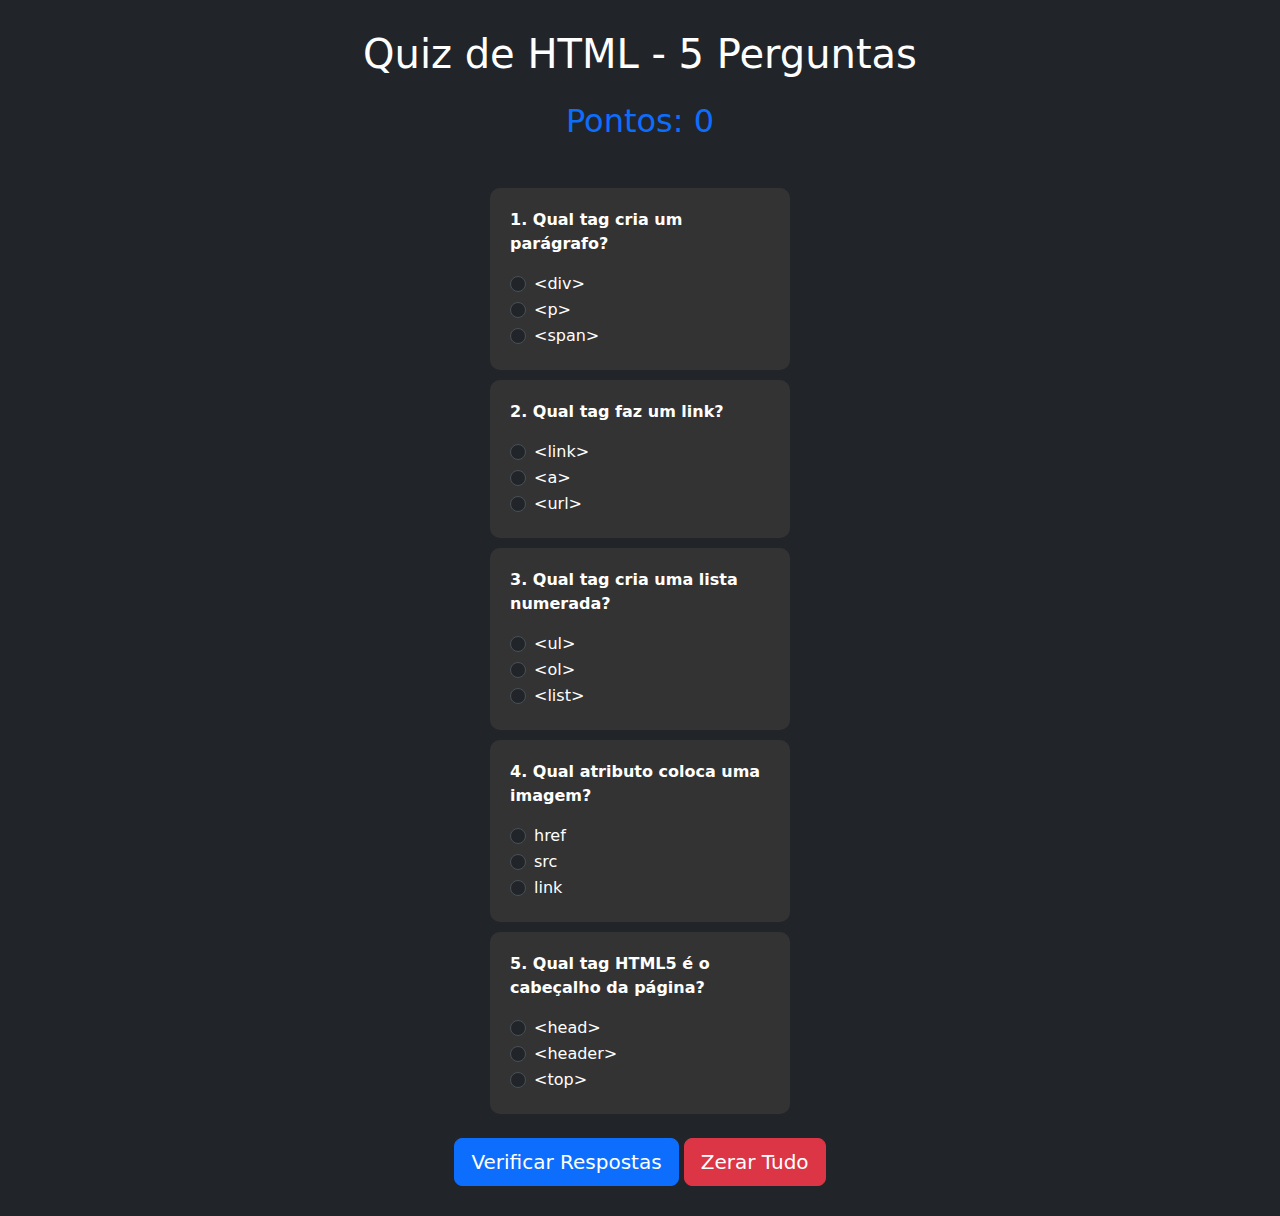
<file: index.html>
<!DOCTYPE html>
<html lang="pt-BR" data-bs-theme="dark">
<head>
    <meta charset="UTF-8">
    <meta name="viewport" content="width=device-width, initial-scale=1">
    <title>Quiz de HTML</title>
    
    
    <link href="https://cdn.jsdelivr.net/npm/bootstrap@5.3.3/dist/css/bootstrap.min.css" rel="stylesheet">
    <link rel="stylesheet" href="style.css">
    
 </head>
<body class="bg-dark text-white">
    <h1 class="text-center mb-4">Quiz de HTML - 5 Perguntas</h1>
    <h2 class="text-center text-primary mb-5" id="pontuacao">Pontos: 0</h2>

    <div class="container">
    <div class="pergunta ">
        <p><strong>1. Qual tag cria um parágrafo?</strong></p>
        <div class="form-check">
            <input class="form-check-input" type="radio" name="p1" value="errado">
            <label class="form-check-label">&lt;div&gt;</label>
        </div>
        <div class="form-check">
            <input class="form-check-input" type="radio" name="p1" value="certo">
            <label class="form-check-label">&lt;p&gt;</label>
        </div>
        <div class="form-check">
            <input class="form-check-input" type="radio" name="p1" value="errado">
            <label class="form-check-label">&lt;span&gt;</label>
        </div>
    </div>

    <div class="pergunta">
        <p><strong>2. Qual tag faz um link?</strong></p>
        <div class="form-check">
            <input class="form-check-input" type="radio" name="p2" value="errado">
            <label class="form-check-label">&lt;link&gt;</label>
        </div>
        <div class="form-check">
            <input class="form-check-input" type="radio" name="p2" value="certo">
            <label class="form-check-label">&lt;a&gt;</label>
        </div>
        <div class="form-check">
            <input class="form-check-input" type="radio" name="p2" value="errado">
            <label class="form-check-label">&lt;url&gt;</label>
        </div>
    </div>

    <div class="pergunta">
        <p><strong>3. Qual tag cria uma lista numerada?</strong></p>
        <div class="form-check">
            <input class="form-check-input" type="radio" name="p3" value="errado">
            <label class="form-check-label">&lt;ul&gt;</label>
        </div>
        <div class="form-check">
            <input class="form-check-input" type="radio" name="p3" value="certo">
            <label class="form-check-label">&lt;ol&gt;</label>
        </div>
        <div class="form-check">
            <input class="form-check-input" type="radio" name="p3" value="errado">
            <label class="form-check-label">&lt;list&gt;</label>
        </div>
    </div>

    <div class="pergunta">
        <p><strong>4. Qual atributo coloca uma imagem?</strong></p>
        <div class="form-check">
            <input class="form-check-input" type="radio" name="p4" value="errado">
            <label class="form-check-label">href</label>
        </div>
        <div class="form-check">
            <input class="form-check-input" type="radio" name="p4" value="certo">
            <label class="form-check-label">src</label>
        </div>
        <div class="form-check">
            <input class="form-check-input" type="radio" name="p4" value="errado">
            <label class="form-check-label">link</label>
        </div>
    </div>

    <div class="pergunta">
        <p><strong>5. Qual tag HTML5 é o cabeçalho da página?</strong></p>
        <div class="form-check">
            <input class="form-check-input" type="radio" name="p5" value="errado">
            <label class="form-check-label">&lt;head&gt;</label>
        </div>
        <div class="form-check">
            <input class="form-check-input" type="radio" name="p5" value="certo">
            <label class="form-check-label">&lt;header&gt;</label>
        </div>
        <div class="form-check">
            <input class="form-check-input" type="radio" name="p5" value="errado">
            <label class="form-check-label">&lt;top&gt;</label>
        </div>
    </div>

    <div class="text-center mt-4">
        <button class="btn btn-primary btn-lg" onclick="corrigir()">Verificar Respostas</button>
        <button class="btn btn-danger btn-lg" onclick="zerar()">Zerar Tudo</button>
    </div>

</div>
<script>
    function corrigir() {
        let pontos = 0;

        if (document.querySelector('input[name="p1"]:checked')?.value === "certo") pontos++;
        if (document.querySelector('input[name="p2"]:checked')?.value === "certo") pontos++;
        if (document.querySelector('input[name="p3"]:checked')?.value === "certo") pontos++;
        if (document.querySelector('input[name="p4"]:checked')?.value === "certo") pontos++;
        if (document.querySelector('input[name="p5"]:checked')?.value === "certo") pontos++;

        document.getElementById("pontuacao").innerText = "Pontos: " + pontos;

        alert("Você acertou " + pontos + " de 5!");
    }

    function zerar() {
        document.querySelectorAll('input[type="radio"]').forEach(r => r.checked = false);
        document.getElementById("pontuacao").innerText = "Pontos: 0";
    }
</script>

</body>
</html>
</file>
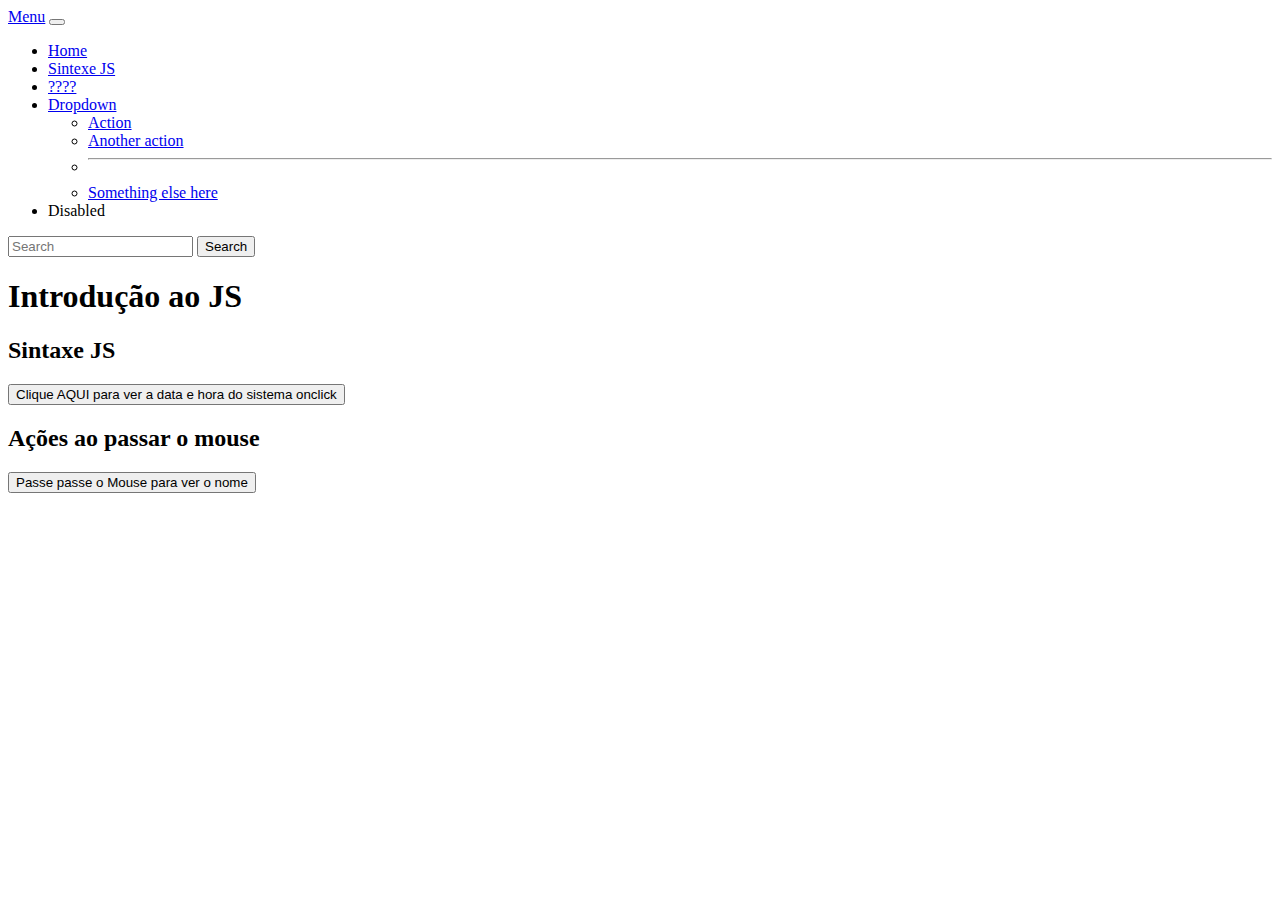
<file: 17_10_2025__AULADSV_WEB/index.html>
<!DOCTYPE html>
<html lang="en">

<head>
    <meta charset="UTF-8">
    <meta name="viewport" content="width=device-width, initial-scale=1.0">
    <title>Document</title>
    <link href="https://cdn.jsdelivr.net/npm/bootstrap@5.3.8/dist/css/bootstrap.min.css" rel="stylesheet"
        integrity="sha384-sRIl4kxILFvY47J16cr9ZwB07vP4J8+LH7qKQnuqkuIAvNWLzeN8tE5YBujZqJLB" crossorigin="anonymous">
</head>

<body>
    <div class="container">
        <div class="row"> <!--Linha 1 Menu-->
            <div class="col-md">
                <nav class="navbar navbar-expand-lg bg-body-tertiary fixed-top" data-bs-theme="dark">
                    <div class="container-fluid">
                        <a class="navbar-brand" href="#">Menu</a>
                        <button class="navbar-toggler" type="button" data-bs-toggle="collapse"
                            data-bs-target="#navbarSupportedContent" aria-controls="navbarSupportedContent"
                            aria-expanded="false" aria-label="Toggle navigation">
                            <span class="navbar-toggler-icon"></span>
                        </button>
                        <div class="collapse navbar-collapse" id="navbarSupportedContent">
                            <ul class="navbar-nav me-auto mb-2 mb-lg-0">
                                <li class="nav-item">
                                    <a class="nav-link active" aria-current="page" href="#">Home</a>
                                </li>
                                <li class="nav-item">
                                    <a class="nav-link" href="#sec1">Sintexe JS</a>
                                </li>
                                <li class="nav-item">
                                    <a class="nav-link" href="#sec2">????</a>
                                </li>
                                <li class="nav-item dropdown">
                                    <a class="nav-link dropdown-toggle" href="#" role="button" data-bs-toggle="dropdown"
                                        aria-expanded="false">
                                        Dropdown
                                    </a>
                                    <ul class="dropdown-menu">
                                        <li><a class="dropdown-item" href="#">Action</a></li>
                                        <li><a class="dropdown-item" href="#">Another action</a></li>
                                        <li>
                                            <hr class="dropdown-divider">
                                        </li>
                                        <li><a class="dropdown-item" href="#">Something else here</a></li>
                                    </ul>
                                </li>
                                <li class="nav-item">
                                    <a class="nav-link disabled" aria-disabled="true">Disabled</a>
                                </li>
                            </ul>
                            <form class="d-flex" role="search">
                                <input class="form-control me-2" type="search" placeholder="Search"
                                    aria-label="Search" />
                                <button class="btn btn-outline-success" type="submit">Search</button>
                            </form>
                        </div>
                    </div>
                </nav>

            </div>
        </div>
        <div class="row mt-5">
            <div class="col-md-3 bg-light"></div>
            <div class="col-md-9 p-3">
                <h1>Introdução ao JS</h1>
                <section id="sec1">
                    <h2>Sintaxe JS</h2>
                    <p id="demo"></p>
                    <button class="btn btn-danger" onclick="document.getElementById('demo').innerHTML = Date()">

                        Clique AQUI para ver a data e hora do sistema onclick

                    </button>
                    <h2>Ações ao passar o mouse</h2>
                    <p id="nome"></p>
                    <button class="btn btn-success" onmouseover="exibir()" 
                    onmouseout="ocultar()">
                        Passe passe o Mouse para ver o nome
                    </button>



                </section>

            </div>


        </div>


    </div>
    <script src="js/meuscript.js"></script>
</body>

</html>
</file>
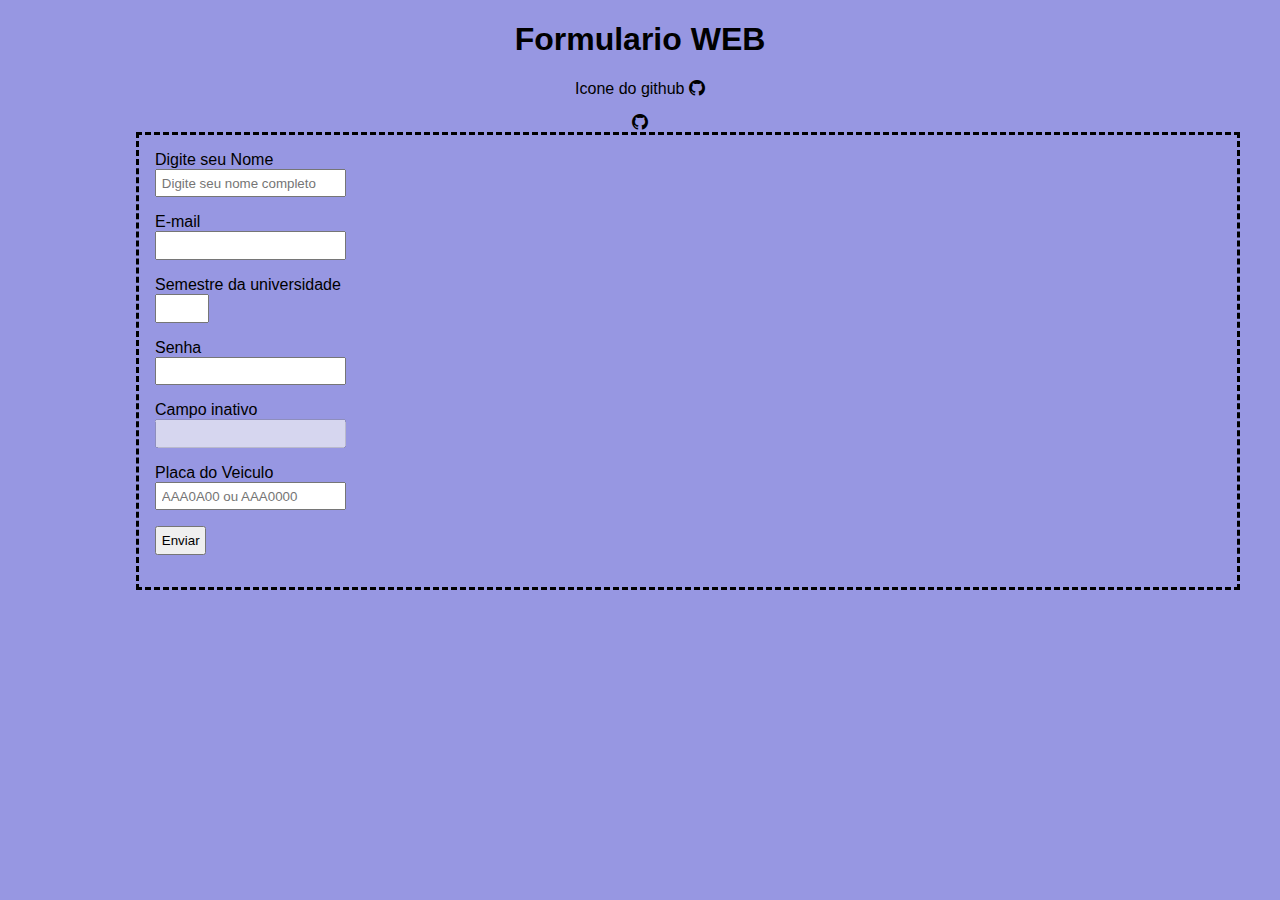
<file: aula12_09_25Dsv_web/index.html>
<!DOCTYPE html>
<html lang="pt-BR">
<head>
    <meta charset="UTF-8">
    <meta name="viewport" content="width=device-width, initial-scale=1.0">
    <title>Formulario WEB</title>
    <link rel="stylesheet" href="css/estilo.css">
    <link rel="stylesheet" href="https://cdn.jsdelivr.net/npm/bootstrap-icons@1.13.1/font/bootstrap-icons.min.css">
</head>
<!--icons.getbootstrap.com/icons-->
<body>
    <div>
        <header>
            <h1>Formulario WEB</h1>
            <P>Icone do github <i class="bi bi-github"></i> </P>
            <a href="https://github.com/HigorHBO/TesteDevWeb/upload/main" target="_blank"></a>
            <i class="bi bi-github"></i>
            
        </header>
    </div>
    <div class="formulario">
        <form action="#" method="post">
            <div>
                <label for="nome">Digite seu Nome</label>
            <input type="text" name="nome" id="nome" required
            placeholder="Digite seu nome completo">
            </div>

            <div>
                <label for="mail">E-mail</label>
            <input type="email" name="mail" id="mail">
            </div>
            

            <div>
                <label for="semestre">Semestre da universidade</label>
            <input type="number" name="semestre" id="semestre"
            min="1" max="8">
            </div>

           <div>
             <label for="senha">Senha</label>
            <input type="password" name="senha" id="senha"
            minlength="4" maxlength="8">
           </div>

            <div>
                <label for="inativo">Campo inativo</label>
            <input type="text" name="inativo" id="inativo" disabled>
            </div>

            <div>
                <label for="placa">Placa do Veiculo</label>
            <input type="text" name="placa" id="placa"
            placeholder="AAA0A00 ou AAA0000" pattern="[A-Z]{3}[0-9]{1}[A-Z]{1}[0-9]{2}|[A-Z]{3}[0-9]{4}">
            </div>

            <input type="submit" value="Enviar">
            
            
            
        </form>
    </div>
    
</body>
</html>
</file>
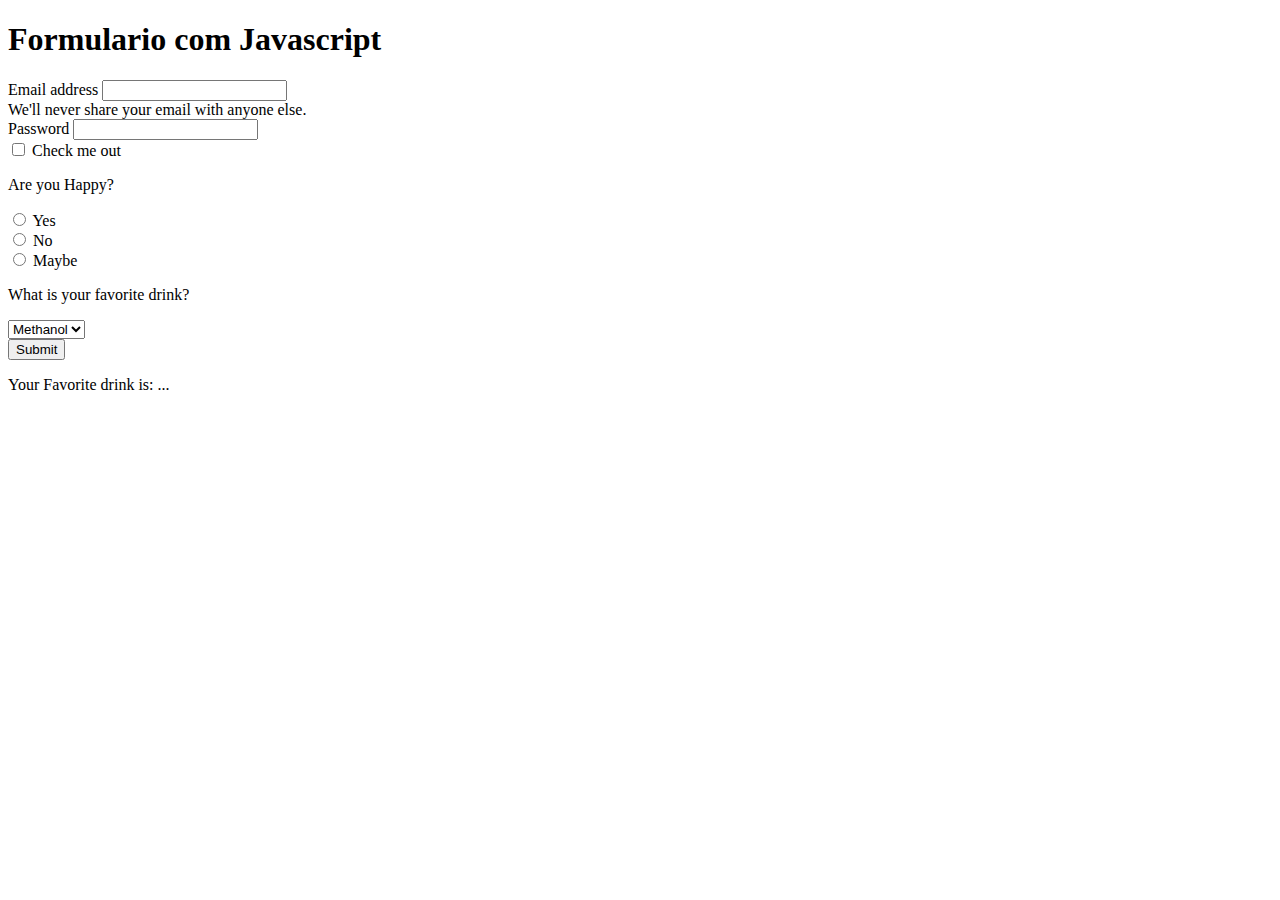
<file: Aula_31_10_2025/index.html>
<!DOCTYPE html>
<html lang="pt-BR">
<head>
    <meta charset="UTF-8">
    <meta name="viewport" content="width=device-width, initial-scale=1.0">
    <title>Document</title>
    <link href="https://cdn.jsdelivr.net/npm/bootstrap@5.3.8/dist/css/bootstrap.min.css" rel="stylesheet" integrity="sha384-sRIl4kxILFvY47J16cr9ZwB07vP4J8+LH7qKQnuqkuIAvNWLzeN8tE5YBujZqJLB" crossorigin="anonymous">
</head>
<body>
    <div class="container">
        <div class="row">
            <div class="col p-5 bg-light text-center">
                <h1>Formulario com Javascript</h1>

            </div>
            <div class="row">
                <div class="col-md-3"></div>
                <div class="col-md-6">
                    
  <div class="mb-3">
    <label for="exampleInputEmail1" class="form-label">Email address</label>
    <input id ="email" class="form-control" id="exampleInputEmail1" aria-describedby="emailHelp">
    <div id="emailHelp" class="form-text">We'll never share your email with anyone else.</div>
  </div>
  <div class="mb-3">
    <label for="exampleInputPassword1" class="form-label">Password</label>
    <input type="password" class="form-control" id="exampleInputPassword1">
  </div>
  <div class="mb-3 form-check">
    <input type="checkbox" class="form-check-input" id="exampleCheck1">
    <label class="form-check-label" for="exampleCheck1">Check me out</label>
  </div>
  <div class="form-check">
    <p>Are you Happy?</p>
    <input type="radio" class="form-check-input" id="y" name="harry" value="Happy">
    <label for="y" class="form-check-label"> Yes</label>
  </div>
  <div class="form-check ">
    
    <input type="radio" class="form-check-input" id="n" name="happy" value="Sad">
    <label for="n" class="form-check-label"> No</label>
    </div>
    <div class="form-check mb-3">
    
    <input type="radio" class="form-check-input" id="m" name="happy" value="So...So...">
    <label for="m" class="form-check-label"> Maybe</label>
     </div>
     <div class="mb-3">
      <p>What is your favorite drink?</p>
      <select  id="drink">
        <option value="Methanol">Methanol</option>
        <option value="Water">Water</option>
        <option value="Soda">Soda</option>
        <option value="Juice">Juice</option>
      </select>
     </div>
  <button onclick="getDados()"  class="btn btn-primary">Submit</button>
  

<p id="result"></p>
<p>Your Favorite drink is: <span id="fd">...</span></p>
                </div>
                <div class="col-md-3"></div>

            </div>

        </div>
    </div>
    <script src="script.js/js.js"></script>
</body>
</html>
</file>
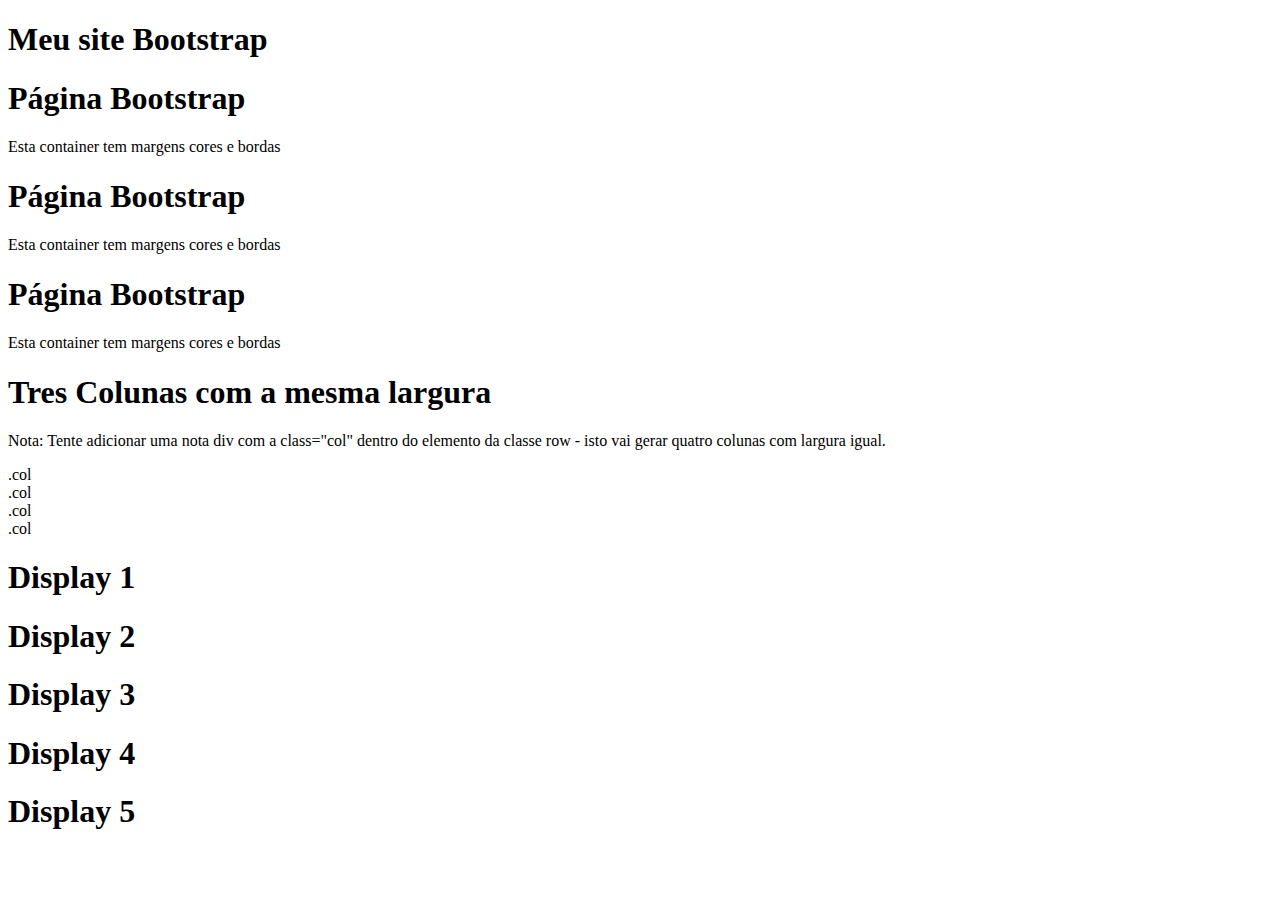
<file: AULA_DSV_10_10_2025/index.html>
<!DOCTYPE html>
<html lang="en">
<head>
    <meta charset="UTF-8">
    <meta name="viewport" content="width=device-width, initial-scale=1.0">
    <title>Document</title>
    <link href="https://cdn.jsdelivr.net/npm/bootstrap@5.3.8/dist/css/bootstrap.min.css" rel="stylesheet" integrity="sha384-sRIl4kxILFvY47J16cr9ZwB07vP4J8+LH7qKQnuqkuIAvNWLzeN8tE5YBujZqJLB" crossorigin="anonymous">
</head>
<body>
    <div class="container ">
        <h1>Meu site Bootstrap</h1>
    </div>
    <div class="container p-5 my-5 border">
        <h1>Página Bootstrap</h1>
        <p>Esta container tem margens cores e bordas</p>
</div>
<div class="container p-5 my-5 bg-dark text-white">
        <h1>Página Bootstrap</h1>
        <p>Esta container tem margens cores e bordas</p>
</div>
<div class="container p-5 my-5 bg-primary text-white">
        <h1>Página Bootstrap</h1>
        <p>Esta container tem margens cores e bordas</p>
</div>
<div class="container-fluid mt-3">
    <h1>Tres Colunas com a mesma largura</h1>
    <p>Nota: Tente adicionar uma nota div com a class="col"
        dentro do elemento da classe row - isto vai gerar 
        quatro colunas com largura igual.
    </p>
<div class="row">
<div class="col-3 m-1 p-3 bg-primary text-white">.col</div>
<div class="col-2 m-1 p-3 bg-dark text-white">.col</div>
<div class="col-2 m-1 p-3 bg-primary text-white">.col</div>
<div class="col-1 m-1 p-3 border">.col</div>
</div>
<div class="row">
    <h1 class="display-1">Display 1</h1>
    <h1 class="display-2">Display 2</h1>
    <h1 class="display-3">Display 3</h1>
    <h1 class="display-4">Display 4</h1>
    <h1 class="display-5">Display 5</h1>
    </div>
</div>
</body>
</html>
</file>
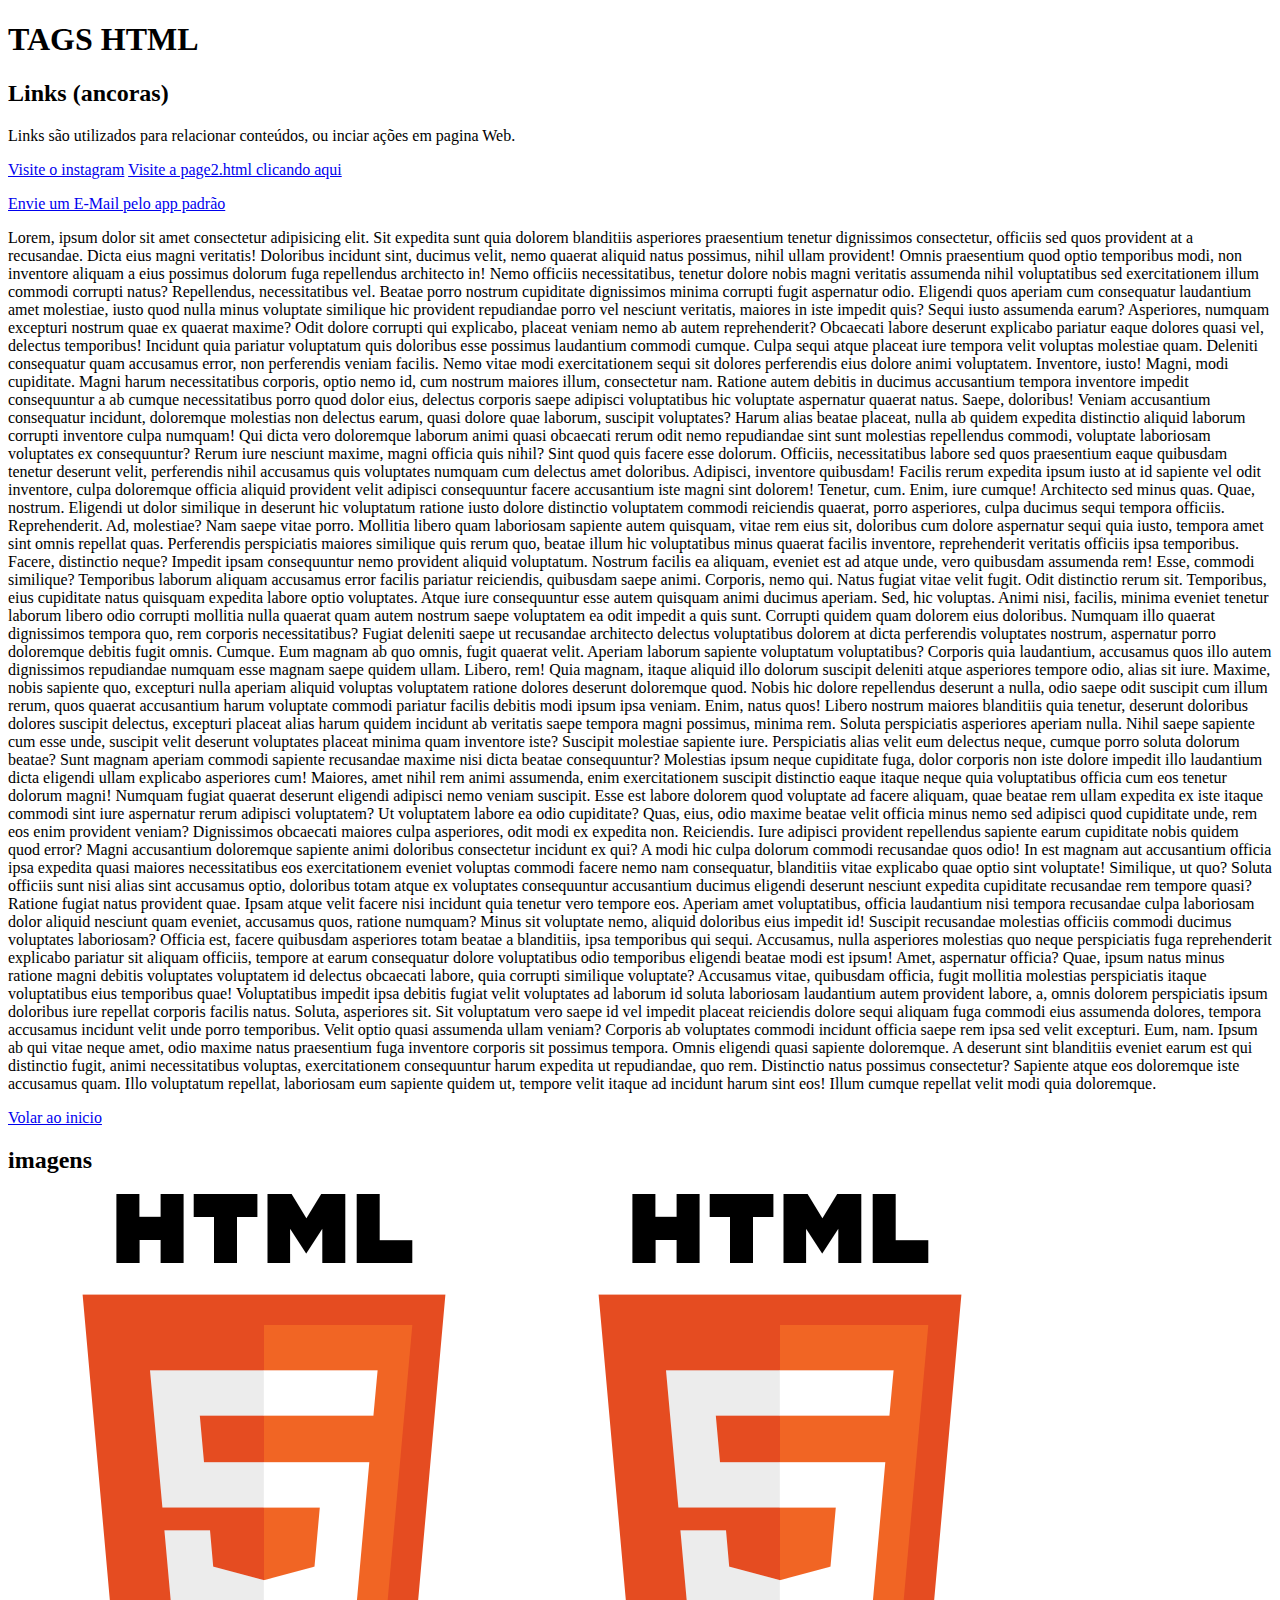
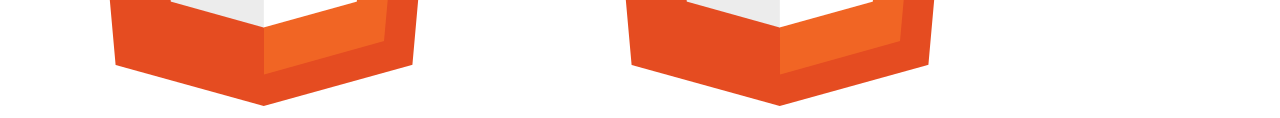
<file: AulaDsv1508/index.html>
<!DOCTYPE html>
<html lang="pt-BR">
<head>
    <meta charset="UTF-8">
    <meta name="viewport" content="width=device-width, initial-scale=1.0">
    <title>Aula 3 - 15/08/2025 </title>
</head>
<body>
    <h1 id="topo"> TAGS HTML</h1>   
    <h2>Links (ancoras)</h2></H2>
    <!--Link para outra paginal Web-->
    <p>Links são utilizados para relacionar conteúdos, ou inciar ações em pagina Web.</p>
    <a href="https://www.instagram.com" target="_blank">Visite o instagram</a>

    <!--Link para outro arquivo HTML-->
    <a href="page2.html">Visite a page2.html clicando aqui </a>

    <p> <a href="mailto:higor-713@outlook.com">Envie um E-Mail pelo app padrão</a></p>

    <p>Lorem, ipsum dolor sit amet consectetur adipisicing elit. Sit expedita sunt quia dolorem blanditiis asperiores praesentium tenetur dignissimos consectetur, officiis sed quos provident at a recusandae. Dicta eius magni veritatis!
    Doloribus incidunt sint, ducimus velit, nemo quaerat aliquid natus possimus, nihil ullam provident! Omnis praesentium quod optio temporibus modi, non inventore aliquam a eius possimus dolorum fuga repellendus architecto in!
    Nemo officiis necessitatibus, tenetur dolore nobis magni veritatis assumenda nihil voluptatibus sed exercitationem illum commodi corrupti natus? Repellendus, necessitatibus vel. Beatae porro nostrum cupiditate dignissimos minima corrupti fugit aspernatur odio.
    Eligendi quos aperiam cum consequatur laudantium amet molestiae, iusto quod nulla minus voluptate similique hic provident repudiandae porro vel nesciunt veritatis, maiores in iste impedit quis? Sequi iusto assumenda earum?
    Asperiores, numquam excepturi nostrum quae ex quaerat maxime? Odit dolore corrupti qui explicabo, placeat veniam nemo ab autem reprehenderit? Obcaecati labore deserunt explicabo pariatur eaque dolores quasi vel, delectus temporibus!
    Incidunt quia pariatur voluptatum quis doloribus esse possimus laudantium commodi cumque. Culpa sequi atque placeat iure tempora velit voluptas molestiae quam. Deleniti consequatur quam accusamus error, non perferendis veniam facilis.
    Nemo vitae modi exercitationem sequi sit dolores perferendis eius dolore animi voluptatem. Inventore, iusto! Magni, modi cupiditate. Magni harum necessitatibus corporis, optio nemo id, cum nostrum maiores illum, consectetur nam.
    Ratione autem debitis in ducimus accusantium tempora inventore impedit consequuntur a ab cumque necessitatibus porro quod dolor eius, delectus corporis saepe adipisci voluptatibus hic voluptate aspernatur quaerat natus. Saepe, doloribus!
    Veniam accusantium consequatur incidunt, doloremque molestias non delectus earum, quasi dolore quae laborum, suscipit voluptates? Harum alias beatae placeat, nulla ab quidem expedita distinctio aliquid laborum corrupti inventore culpa numquam!
    Qui dicta vero doloremque laborum animi quasi obcaecati rerum odit nemo repudiandae sint sunt molestias repellendus commodi, voluptate laboriosam voluptates ex consequuntur? Rerum iure nesciunt maxime, magni officia quis nihil?
    Sint quod quis facere esse dolorum. Officiis, necessitatibus labore sed quos praesentium eaque quibusdam tenetur deserunt velit, perferendis nihil accusamus quis voluptates numquam cum delectus amet doloribus. Adipisci, inventore quibusdam!
    Facilis rerum expedita ipsum iusto at id sapiente vel odit inventore, culpa doloremque officia aliquid provident velit adipisci consequuntur facere accusantium iste magni sint dolorem! Tenetur, cum. Enim, iure cumque!
    Architecto sed minus quas. Quae, nostrum. Eligendi ut dolor similique in deserunt hic voluptatum ratione iusto dolore distinctio voluptatem commodi reiciendis quaerat, porro asperiores, culpa ducimus sequi tempora officiis. Reprehenderit.
    Ad, molestiae? Nam saepe vitae porro. Mollitia libero quam laboriosam sapiente autem quisquam, vitae rem eius sit, doloribus cum dolore aspernatur sequi quia iusto, tempora amet sint omnis repellat quas.
    Perferendis perspiciatis maiores similique quis rerum quo, beatae illum hic voluptatibus minus quaerat facilis inventore, reprehenderit veritatis officiis ipsa temporibus. Facere, distinctio neque? Impedit ipsam consequuntur nemo provident aliquid voluptatum.
    Nostrum facilis ea aliquam, eveniet est ad atque unde, vero quibusdam assumenda rem! Esse, commodi similique? Temporibus laborum aliquam accusamus error facilis pariatur reiciendis, quibusdam saepe animi. Corporis, nemo qui.
    Natus fugiat vitae velit fugit. Odit distinctio rerum sit. Temporibus, eius cupiditate natus quisquam expedita labore optio voluptates. Atque iure consequuntur esse autem quisquam animi ducimus aperiam. Sed, hic voluptas.
    Animi nisi, facilis, minima eveniet tenetur laborum libero odio corrupti mollitia nulla quaerat quam autem nostrum saepe voluptatem ea odit impedit a quis sunt. Corrupti quidem quam dolorem eius doloribus.
    Numquam illo quaerat dignissimos tempora quo, rem corporis necessitatibus? Fugiat deleniti saepe ut recusandae architecto delectus voluptatibus dolorem at dicta perferendis voluptates nostrum, aspernatur porro doloremque debitis fugit omnis. Cumque.
    Eum magnam ab quo omnis, fugit quaerat velit. Aperiam laborum sapiente voluptatum voluptatibus? Corporis quia laudantium, accusamus quos illo autem dignissimos repudiandae numquam esse magnam saepe quidem ullam. Libero, rem!
    Quia magnam, itaque aliquid illo dolorum suscipit deleniti atque asperiores tempore odio, alias sit iure. Maxime, nobis sapiente quo, excepturi nulla aperiam aliquid voluptas voluptatem ratione dolores deserunt doloremque quod.
    Nobis hic dolore repellendus deserunt a nulla, odio saepe odit suscipit cum illum rerum, quos quaerat accusantium harum voluptate commodi pariatur facilis debitis modi ipsum ipsa veniam. Enim, natus quos!
    Libero nostrum maiores blanditiis quia tenetur, deserunt doloribus dolores suscipit delectus, excepturi placeat alias harum quidem incidunt ab veritatis saepe tempora magni possimus, minima rem. Soluta perspiciatis asperiores aperiam nulla.
    Nihil saepe sapiente cum esse unde, suscipit velit deserunt voluptates placeat minima quam inventore iste? Suscipit molestiae sapiente iure. Perspiciatis alias velit eum delectus neque, cumque porro soluta dolorum beatae?
    Sunt magnam aperiam commodi sapiente recusandae maxime nisi dicta beatae consequuntur? Molestias ipsum neque cupiditate fuga, dolor corporis non iste dolore impedit illo laudantium dicta eligendi ullam explicabo asperiores cum!
    Maiores, amet nihil rem animi assumenda, enim exercitationem suscipit distinctio eaque itaque neque quia voluptatibus officia cum eos tenetur dolorum magni! Numquam fugiat quaerat deserunt eligendi adipisci nemo veniam suscipit.
    Esse est labore dolorem quod voluptate ad facere aliquam, quae beatae rem ullam expedita ex iste itaque commodi sint iure aspernatur rerum adipisci voluptatem? Ut voluptatem labore ea odio cupiditate?
    Quas, eius, odio maxime beatae velit officia minus nemo sed adipisci quod cupiditate unde, rem eos enim provident veniam? Dignissimos obcaecati maiores culpa asperiores, odit modi ex expedita non. Reiciendis.
    Iure adipisci provident repellendus sapiente earum cupiditate nobis quidem quod error? Magni accusantium doloremque sapiente animi doloribus consectetur incidunt ex qui? A modi hic culpa dolorum commodi recusandae quos odio!
    In est magnam aut accusantium officia ipsa expedita quasi maiores necessitatibus eos exercitationem eveniet voluptas commodi facere nemo nam consequatur, blanditiis vitae explicabo quae optio sint voluptate! Similique, ut quo?
    Soluta officiis sunt nisi alias sint accusamus optio, doloribus totam atque ex voluptates consequuntur accusantium ducimus eligendi deserunt nesciunt expedita cupiditate recusandae rem tempore quasi? Ratione fugiat natus provident quae.
    Ipsam atque velit facere nisi incidunt quia tenetur vero tempore eos. Aperiam amet voluptatibus, officia laudantium nisi tempora recusandae culpa laboriosam dolor aliquid nesciunt quam eveniet, accusamus quos, ratione numquam?
    Minus sit voluptate nemo, aliquid doloribus eius impedit id! Suscipit recusandae molestias officiis commodi ducimus voluptates laboriosam? Officia est, facere quibusdam asperiores totam beatae a blanditiis, ipsa temporibus qui sequi.
    Accusamus, nulla asperiores molestias quo neque perspiciatis fuga reprehenderit explicabo pariatur sit aliquam officiis, tempore at earum consequatur dolore voluptatibus odio temporibus eligendi beatae modi est ipsum! Amet, aspernatur officia?
    Quae, ipsum natus minus ratione magni debitis voluptates voluptatem id delectus obcaecati labore, quia corrupti similique voluptate? Accusamus vitae, quibusdam officia, fugit mollitia molestias perspiciatis itaque voluptatibus eius temporibus quae!
    Voluptatibus impedit ipsa debitis fugiat velit voluptates ad laborum id soluta laboriosam laudantium autem provident labore, a, omnis dolorem perspiciatis ipsum doloribus iure repellat corporis facilis natus. Soluta, asperiores sit.
    Sit voluptatum vero saepe id vel impedit placeat reiciendis dolore sequi aliquam fuga commodi eius assumenda dolores, tempora accusamus incidunt velit unde porro temporibus. Velit optio quasi assumenda ullam veniam?
    Corporis ab voluptates commodi incidunt officia saepe rem ipsa sed velit excepturi. Eum, nam. Ipsum ab qui vitae neque amet, odio maxime natus praesentium fuga inventore corporis sit possimus tempora.
    Omnis eligendi quasi sapiente doloremque. A deserunt sint blanditiis eveniet earum est qui distinctio fugit, animi necessitatibus voluptas, exercitationem consequuntur harum expedita ut repudiandae, quo rem. Distinctio natus possimus consectetur?
    Sapiente atque eos doloremque iste accusamus quam. Illo voluptatum repellat, laboriosam eum sapiente quidem ut, tempore velit itaque ad incidunt harum sint eos! Illum cumque repellat velit modi quia doloremque.</p>
    
<a href="#topo">Volar ao inicio</a>

<h2>imagens</h2>
<img 
src="html.png" 
alt="Logo html" 
title="Imagem html">

<a href="https://www.instagram.com"><img src="html.png" alt=""></a>




</body>
</html>
</file>
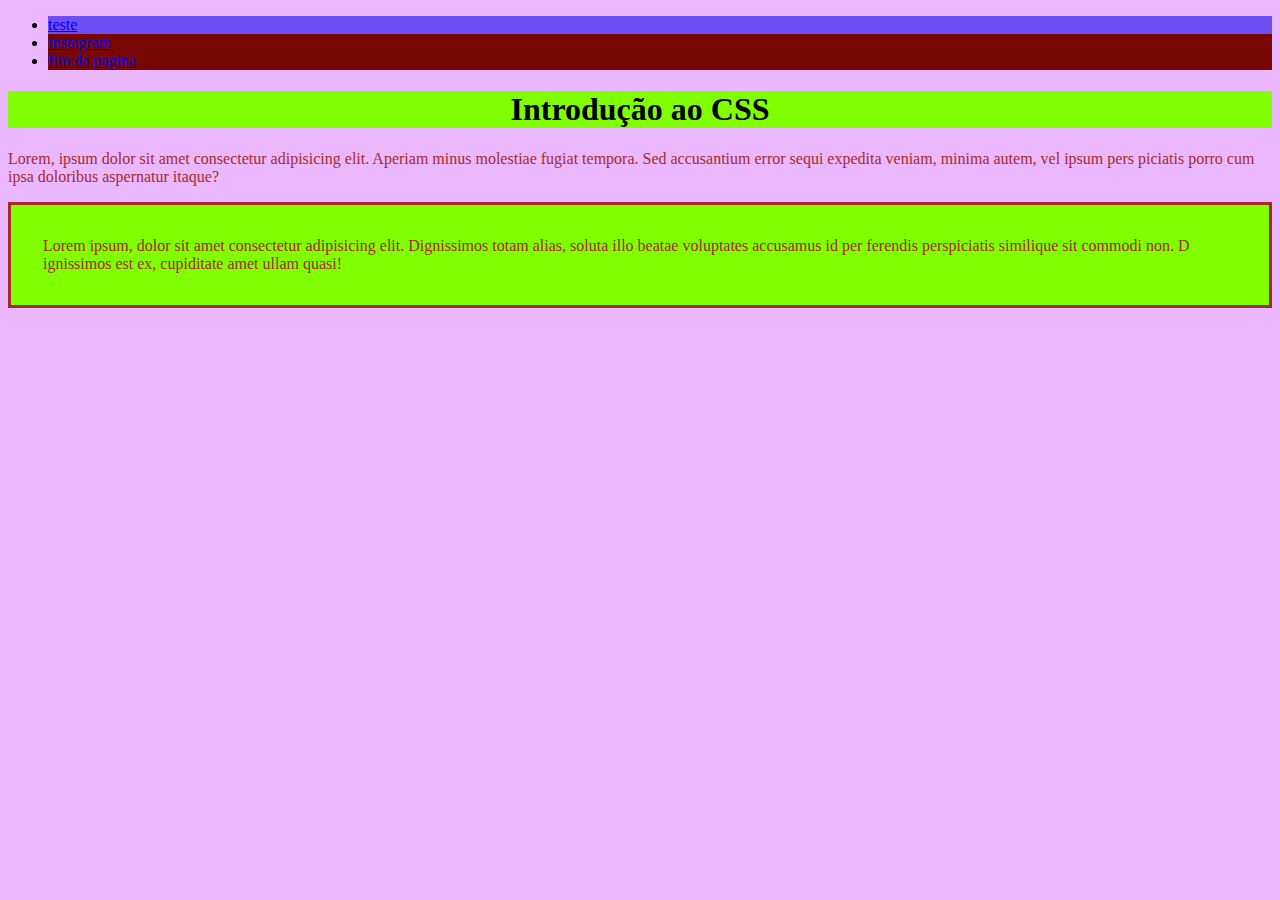
<file: Auladsv2208/index.html>
<!DOCTYPE html>
<html lang="en">
<head>
    <meta charset="UTF-8">
    <meta name="viewport" content="width=device-width, initial-scale=1.0">
   <link rel="stylesheet" href="meuestilo.css">
    <title>CSS</title>
    <style>
        p {
            color: brown;

        }
    </style>
</head>
<body>
    <div>
        <nav>
            <ul>
                <li class="active"><a href="#teste">teste</a></li>
                <li><a href="https://www.instagram.com">instagram</a></li>
                <li><a href="#rodape">fim da pagina</a></li>
            </ul>
        </nav>
    </div>
    <h1 style="text-align: center;" class="bonitinho">Introdução ao CSS</h1>
    <P>Lorem, ipsum dolor sit amet consectetur adipisicing elit. 
        Aperiam minus molestiae fugiat tempora. Sed accusantium 
        error sequi expedita veniam, minima autem, vel ipsum pers
        piciatis porro cum ipsa doloribus aspernatur itaque?
    </P>
    <p id="teste" class="bonitinho space">
        Lorem ipsum, dolor sit amet consectetur adipisicing
         elit. Dignissimos totam alias, soluta illo beatae voluptates accusamus id per
        ferendis perspiciatis similique sit commodi non. D
        ignissimos est ex, cupiditate amet ullam quasi!
    </p>
</body>
</html>
</file>
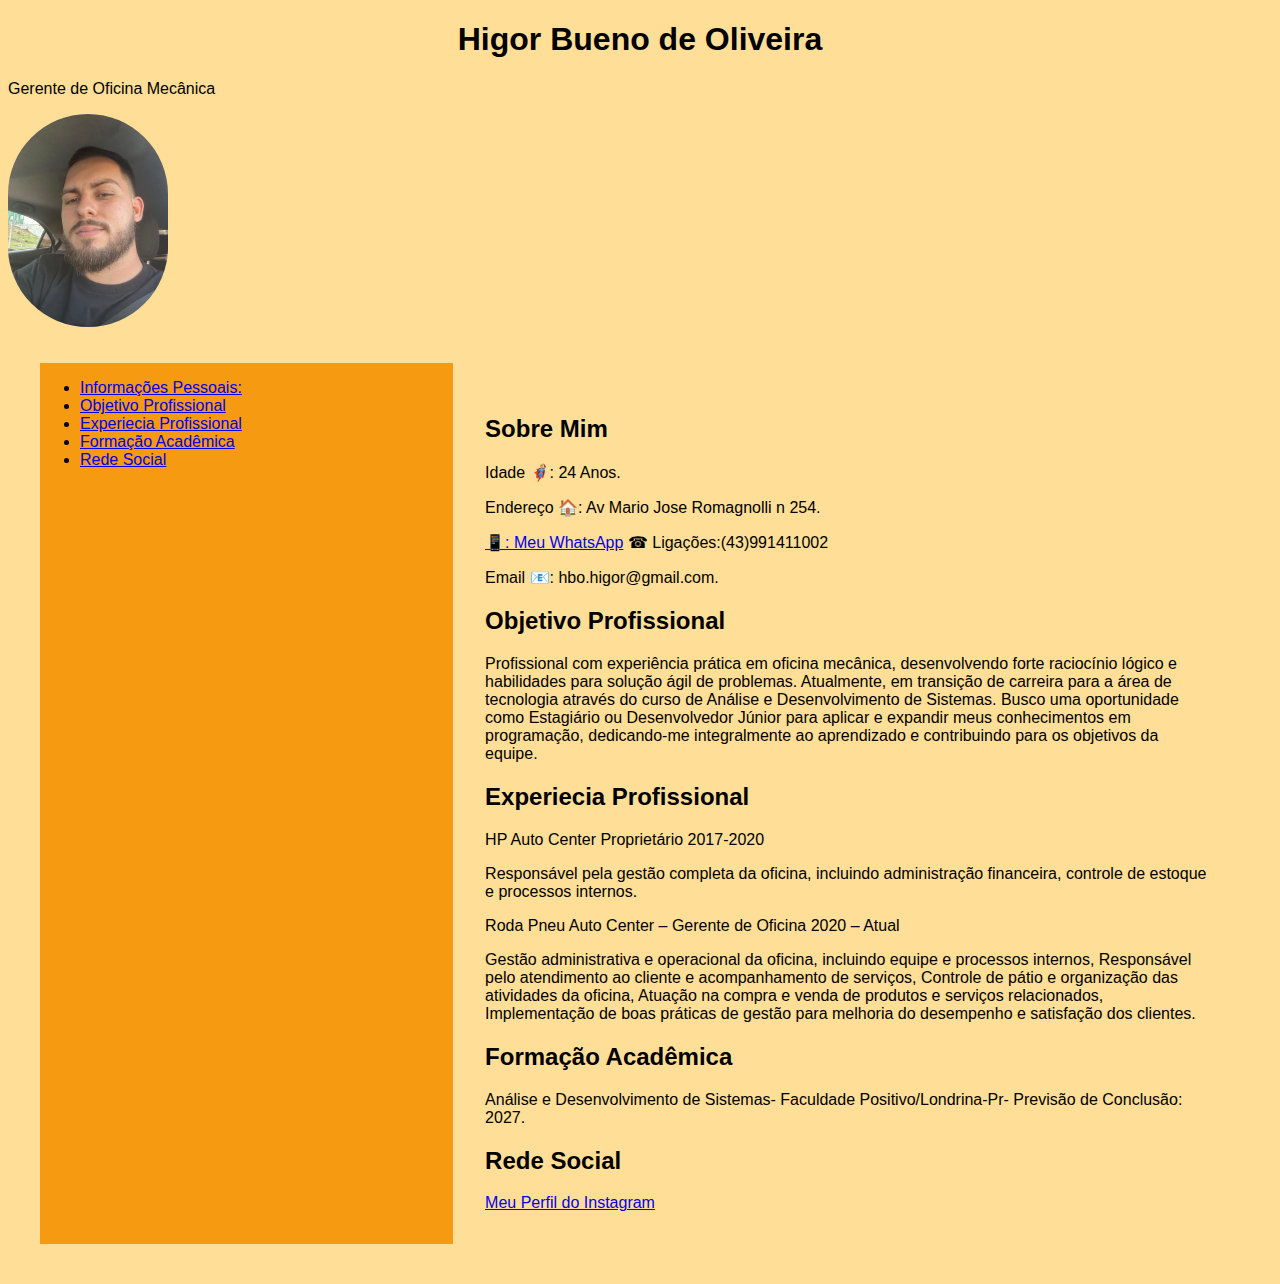
<file: docs/index.html>
<!DOCTYPE html>
<html lang="pt-BR">
<head>
    <meta charset="UTF-8">
    <meta name="viewport" content="width=device-width, initial-scale=1.0">
    <title>Higor Bueno de Oliveira</title>
    <link rel="stylesheet" href="css/estilo.css">
</head>
<body>
    <header class="cabecario">
        <h1 id="nome">Higor Bueno de Oliveira</h1>
        <p class="atuando">Gerente de Oficina Mecânica</p>
        <img class="photo" src="fotominha.jpeg" alt="fotominha">
    </header>

    <div class="container">
        <div class="menu">
            <nav>
                <ul>
                    <li><a href="#Informações Pessoais">Informações Pessoais:</a></li>
                    <li><a href="#Objetivo Profissional">Objetivo Profissional</a></li>
                    <li><a href="#Experiecia Profissional">Experiecia Profissional</a></li>
                    <li><a href="#Formação Acadêmica">Formação Acadêmica</a></li>
                    <li><a href="#Rede Social">Rede Social</a></li>
                </ul>
            </nav>
        </div>
        <div class="conteudo">
            <section id="Informações Pessoais">
                <h2>Sobre Mim</h2>
                <P>Idade 🦸🏼‍♂️: 24 Anos.</P>
                <p>Endereço 🏠: Av Mario Jose Romagnolli n 254.</p>
                <p><a href="https://wa.me/5543991411002?text=Olá,%20tenho%20uma%20pergunta"target="_blank" rel="noopener noreferrer">📱: Meu WhatsApp</a> ☎ Ligações:(43)991411002</p>
                <p>Email 📧: hbo.higor@gmail.com.</p>
            </section>
            <section id="Objetivo Profissional">
                <h2>Objetivo Profissional</h2>
                <p>Profissional com experiência prática em oficina mecânica, desenvolvendo forte raciocínio lógico e habilidades para solução ágil de problemas. Atualmente, em transição de carreira para a área de tecnologia através do curso de Análise e Desenvolvimento de Sistemas. Busco uma oportunidade como Estagiário ou Desenvolvedor Júnior para aplicar e expandir meus conhecimentos em programação, dedicando-me integralmente ao aprendizado e contribuindo para os objetivos da equipe.</p>
            </section>
            <section id="Experiecia Profissional">
                <h2>Experiecia Profissional </h2>
                <p>HP Auto Center Proprietário 2017-2020</p>
                <p>Responsável pela gestão completa da oficina, incluindo administração financeira, controle de estoque e processos internos.</p>
                <p>Roda Pneu Auto Center – Gerente de Oficina 2020 – Atual</p>
                <p>Gestão administrativa e operacional da oficina, incluindo equipe e processos internos,
                    Responsável pelo atendimento ao cliente e acompanhamento de serviços,
                    Controle de pátio e organização das atividades da oficina,
                    Atuação na compra e venda de produtos e serviços relacionados,
                    Implementação de boas práticas de gestão para melhoria do desempenho e satisfação dos clientes.
                </p>
            </section>
            <section id="Formação Acadêmica">
                <h2>Formação Acadêmica</h2>
                <p>Análise e Desenvolvimento de Sistemas-
                    Faculdade Positivo/Londrina-Pr-
                    Previsão de Conclusão: 2027.
                </p>
            </section>
            <section id="Rede Social">
                <h2>Rede Social</h2> 
                <a href="https://www.instagram.com/HigorHBO/" target="_blank" rel="noopener noreferrer">Meu Perfil do Instagram</a>
            </section>
        </div>
    </div>
</body>
</html>
</file>
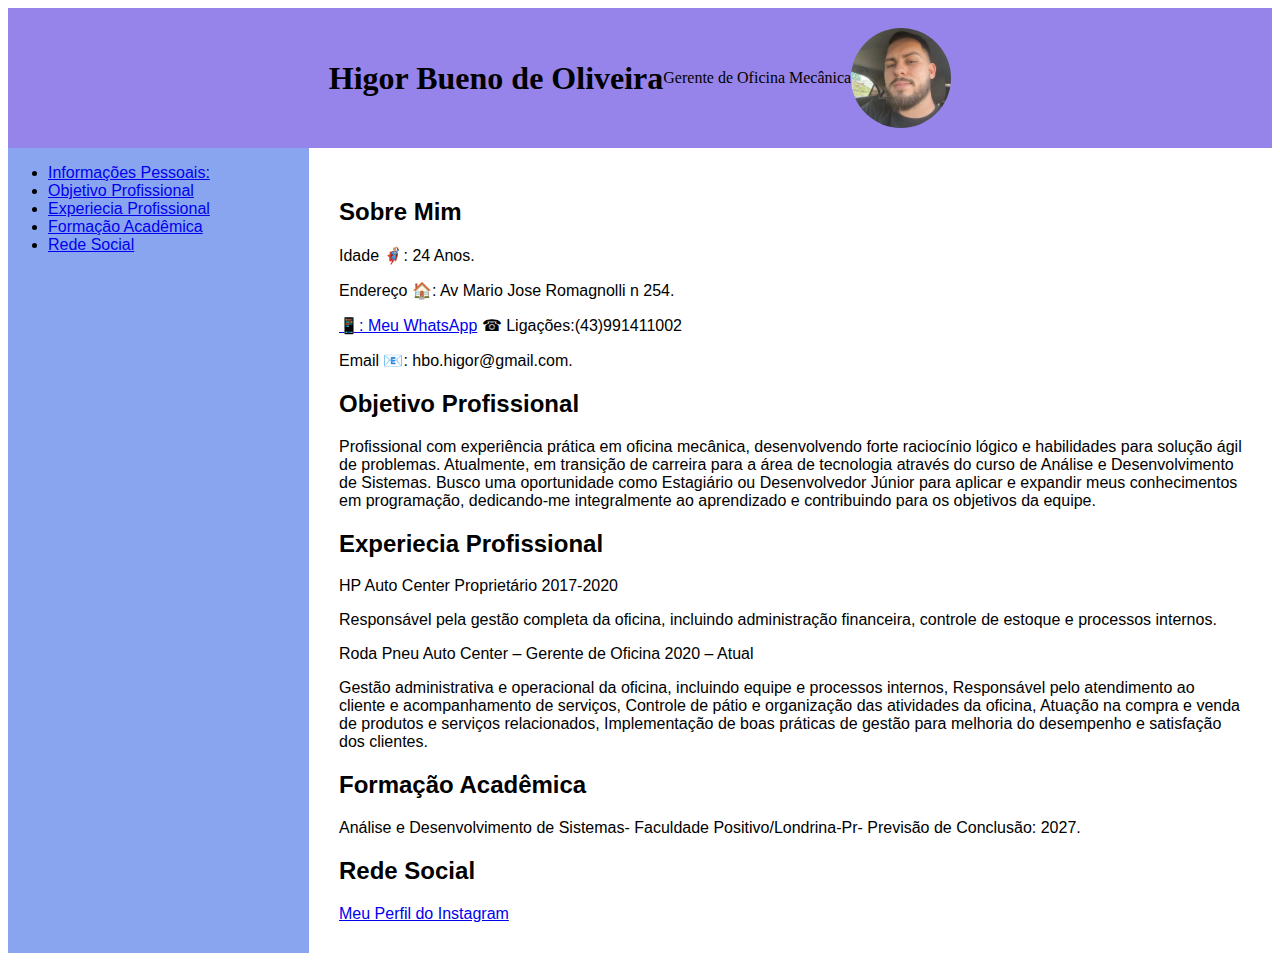
<file: docs_2/index.html>
<!DOCTYPE html>
<html lang="pt-BR">
<head>
    <meta charset="UTF-8">
    <meta name="viewport" content="width=device-width, initial-scale=1.0">
    <title>Higor Bueno de Oliveira</title>
    <link rel="stylesheet" href="css/estilo.css">
</head>
<body>
    <div class="cabecario">
        <h1 id="nome">Higor Bueno de Oliveira</h1>
        <p class="atuando">Gerente de Oficina Mecânica</p>
        <img class="photo" src="fotominha.jpeg" alt="fotominha">
    </div>

    <div class="container">
        <div class="menu">
            <nav>
                <ul>
                    <li><a href="#Informações Pessoais">Informações Pessoais:</a></li>
                    <li><a href="#Objetivo Profissional">Objetivo Profissional</a></li>
                    <li><a href="#Experiecia Profissional">Experiecia Profissional</a></li>
                    <li><a href="#Formação Acadêmica">Formação Acadêmica</a></li>
                    <li><a href="#Rede Social">Rede Social</a></li>
                </ul>
            </nav>
        </div>
        <div class="conteudo">
            <section id="Informações Pessoais">
                <h2>Sobre Mim</h2>
                <P>Idade 🦸🏼‍♂️: 24 Anos.</P>
                <p>Endereço 🏠: Av Mario Jose Romagnolli n 254.</p>
                <p><a href="https://wa.me/5543991411002?text=Olá,%20tenho%20uma%20pergunta"target="_blank" rel="noopener noreferrer">📱: Meu WhatsApp</a> ☎ Ligações:(43)991411002</p>
                <p>Email 📧: hbo.higor@gmail.com.</p>
            </section>
            <section id="Objetivo Profissional">
                <h2>Objetivo Profissional</h2>
                <p>Profissional com experiência prática em oficina mecânica, desenvolvendo forte raciocínio lógico e habilidades para solução ágil de problemas. Atualmente, em transição de carreira para a área de tecnologia através do curso de Análise e Desenvolvimento de Sistemas. Busco uma oportunidade como Estagiário ou Desenvolvedor Júnior para aplicar e expandir meus conhecimentos em programação, dedicando-me integralmente ao aprendizado e contribuindo para os objetivos da equipe.</p>
            </section>
            <section id="Experiecia Profissional">
                <h2>Experiecia Profissional </h2>
                <p>HP Auto Center Proprietário 2017-2020</p>
                <p>Responsável pela gestão completa da oficina, incluindo administração financeira, controle de estoque e processos internos.</p>
                <p>Roda Pneu Auto Center – Gerente de Oficina 2020 – Atual</p>
                <p>Gestão administrativa e operacional da oficina, incluindo equipe e processos internos,
                    Responsável pelo atendimento ao cliente e acompanhamento de serviços,
                    Controle de pátio e organização das atividades da oficina,
                    Atuação na compra e venda de produtos e serviços relacionados,
                    Implementação de boas práticas de gestão para melhoria do desempenho e satisfação dos clientes.
                </p>
            </section>
            <section id="Formação Acadêmica">
                <h2>Formação Acadêmica</h2>
                <p>Análise e Desenvolvimento de Sistemas-
                    Faculdade Positivo/Londrina-Pr-
                    Previsão de Conclusão: 2027.
                </p>
            </section>
            <section id="Rede Social">
                <h2>Rede Social</h2> 
                <a href="https://www.instagram.com/HigorHBO/" target="_blank" rel="noopener noreferrer">Meu Perfil do Instagram</a>
            </section>
        </div>
    </div>
</body>
</html>
</file>
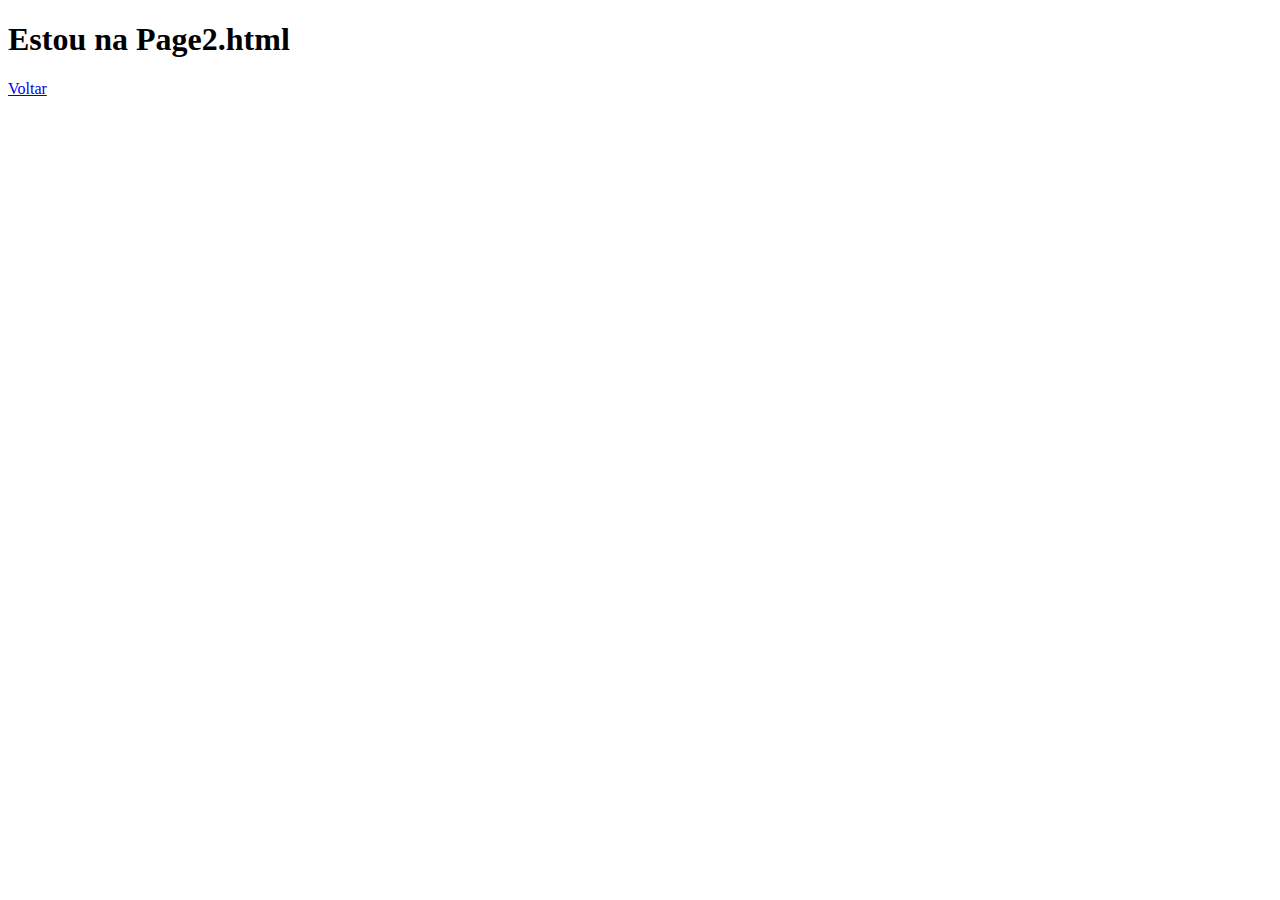
<file: AulaDsv1508/page2.html>
<!DOCTYPE html>
<html lang="pt-BR">
<head>
    <meta charset="UTF-8">
    <meta name="viewport" content="width=device-width, initial-scale=1.0">
    <title>PAGE 2</title>
</head>
<body>
    <h1>Estou na Page2.html</h1>
    <a href="index.html">Voltar</a>

    
    
</body>
</html>
</file>
<file: style.css>
body { padding: 30px; }
.pergunta { 
background: #333;
padding: 20px;
margin-bottom: 20px; 
border-radius: 10px;
width: 300px; 
margin: 10px auto;}
</file>
<file: aula12_09_25Dsv_web/css/estilo.css>
body{
    font-family: 'Lucida Sans', 'Lucida Sans Regular', 'Lucida Grande', 'Lucida Sans Unicode', Geneva, Verdana, sans-serif;
    background-color: rgba(89, 89, 209, 0.623);
    
}
header{
    text-align: center;
    
    
}

label{
    display: block;
    
}

.formulario{
    margin-left: 8rem;
    margin-right: 2rem;
    border-style: dashed;
    padding: 1rem;

}

input{
    margin-bottom: 1rem;
    padding: 0.3rem;
}
</file>
<file: Auladsv2208/meuestilo.css>
body{
    background-color: rgba(193, 38, 255, 0.329);
}



#teste{
    border-style: solid;
}

/*seletor de classe*/
.bonitinho{
    background-color: chartreuse;
}
p{
    color: black;
}

li{
    font-family: 'Times New Roman', Times, serif;
background-color: rgb(120, 7, 2);
}

li.active{
    background-color: rgb(110, 79, 245);
}

.space{
    padding: 2rem;
}
</file>
<file: docs/css/estilo.css>
body{
    background-color: rgb(255, 222, 151);
    font-family: Arial, Helvetica, sans-serif;
}
/*Seletor de class*/
.cabecalho{
    margin-top: 3rem;
    padding: 0.6rem;
    display: flex;
    flex-direction:row;
    

}

.photo{
    width: 10rem;
    border-radius: 10rem;
    right: 100px;
}

/** Seletor de id*/
#nome{
    font-size:2em;
    text-align: center;
}

.nome-sub{
    margin: 0rem 2rem 0rem 2rem;
    width:70%;
    text-align: center;
}

.container{
    display: flex;
    padding: 2rem;
}

.menu{
    width: 40%;
    background-color: rgb(245, 154, 17);
    
}

.conteudo{
    width: 70%;
    padding: 2rem;
}
</file>
<file: docs_2/css/estilo.css>
.body {
    margin: 0;
    font-family: Arial, sans-serif;
    line-height: 1.6;

}
.cabecario {
    background-color: #927fe9f6;
    padding: 20px;
    text-align: center;
    display: flex; 
    align-items: center; 
    justify-content: center;
    }
.photo {
    width: 100px;
    height: 100px;
    border-radius: 50%;
    object-fit: cover;     
}
.container {
    display: flex; 
    font-family: Arial, Helvetica, sans-serif;
}
.menu {
    flex: 1; 
    width: 200px; 
    background-color: #8aa5f0; 
}
.conteudo {
    flex: 3; 
    background-color: #ffffff;
    padding: 30px;
    }
</file>
